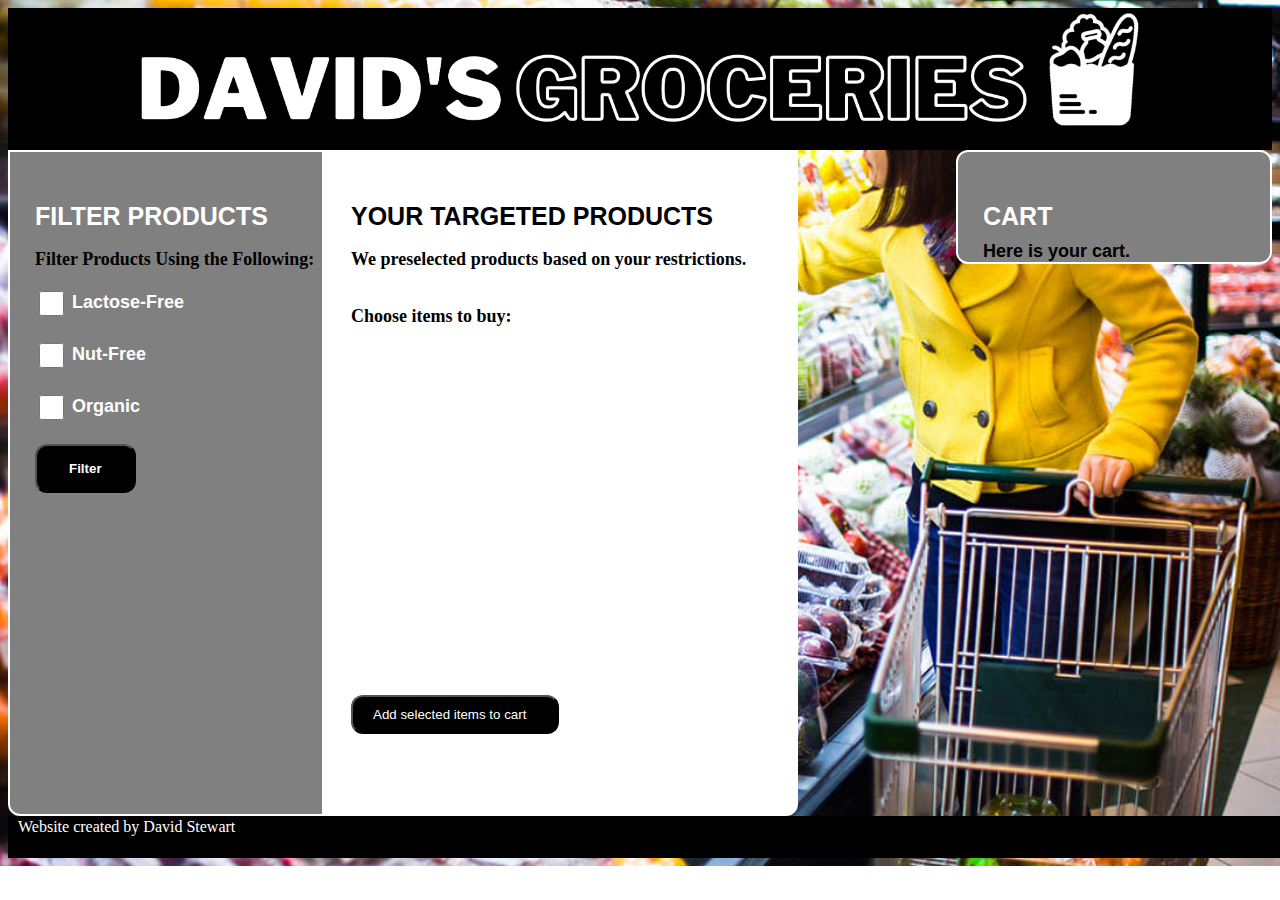
<file: Lab3/index.html>
<!DOCTYPE html>
<html>
<head>
	<! This style sheet is taken from  https://www.w3schools.com/howto/howto_js_tabs.asp>
	<link href="styles/style.css" rel="stylesheet" type="text/css">
</head>
<div class="wrapper">
	
<body>
<div class="header">
	<img src="images/icon4.png" alt="David's Groceries Logo" width="800px" class="icon" ></div>


<!-- Tab content -->
<div id="Client" class="tabcontent filter">
  <div class="title">FILTER PRODUCTS</div>
	<br>
	<div class="filterfollowing">Filter Products Using the Following:</div>
	<br>
	<!--onchange="populateListProductChoices(this.id, 'displayProduct')"--->
	<div id="dietSelect" name="dietSelect" class="filterselect">
		<div>
			<input type="checkbox" id="Lactose-Free" name="Lactose-Free" value="Lactose-Free" class="checkboxstyle">
			<label for="Lactose-Free">Lactose-Free</label>
		</div>
		<br>
		<div>
			<input type="checkbox" id="Nut-Free" name="Nut-Free" value="Nut-Free" class="checkboxstyle">
			<label for="Nut-Free">Nut-Free</label>
		</div>
		<br> 
		<div>
			<input type="checkbox" id="Organic" name="Organic" value="Organic" class="checkboxstyle">
			<label for="Organic">Organic</label>
		</div>
		<br>
	<button id="filter" type="button" class="filterbutton" onclick="populateListProductChoices('displayProduct')"><strong> Filter</strong></button>
	</div>

	<!--
	<select id="dietSelect" name="dietSelect" onchange="populateListProductChoices(this.id, 'displayProduct')">
	<option value=""></option>
	<option value="Vegetarian">Vegetarian</option>
    <option value="Gluten-Free">Gluten-Free</option>
	<option value="Lactose-Free">Lactose-Free</option>
	<option value="Nut-Free">Nut-Free</option>
	<option value="Organic">Organic</option>
    <option value="None">None</option>
	</select>
	--->
</div>

<div id="Products" class="tabcontent filterproducts">
  <div class="titleblack">YOUR TARGETED PRODUCTS</div>
	<br>
  <div class="filterfollowing">We preselected products based on your restrictions.</div>
	<br>
	<br>
	<div class="filterfollowing">Choose items to buy:</div>
	 <div id="displayProduct" style="overflow-y: scroll; height:350px;"></div>
	<br>
	 <button id="addCart" type="button" class="block" onclick="selectedItems()">
    Add selected items to cart &nbsp;&nbsp; </button>
</div>

<div id="Cart" class="tabcontent cart">
  <div class="carttitle">CART</div>
  <div class="hereisyourcart">Here is your cart.</div>
  <div id="displayCart"></div>
</div>
<div class="footer"> Website created by David Stewart</div>
</div>
	


<script src="scripts/groceries.js"></script><script src="scripts/main.js"></script>

</body>
</html>
</file>
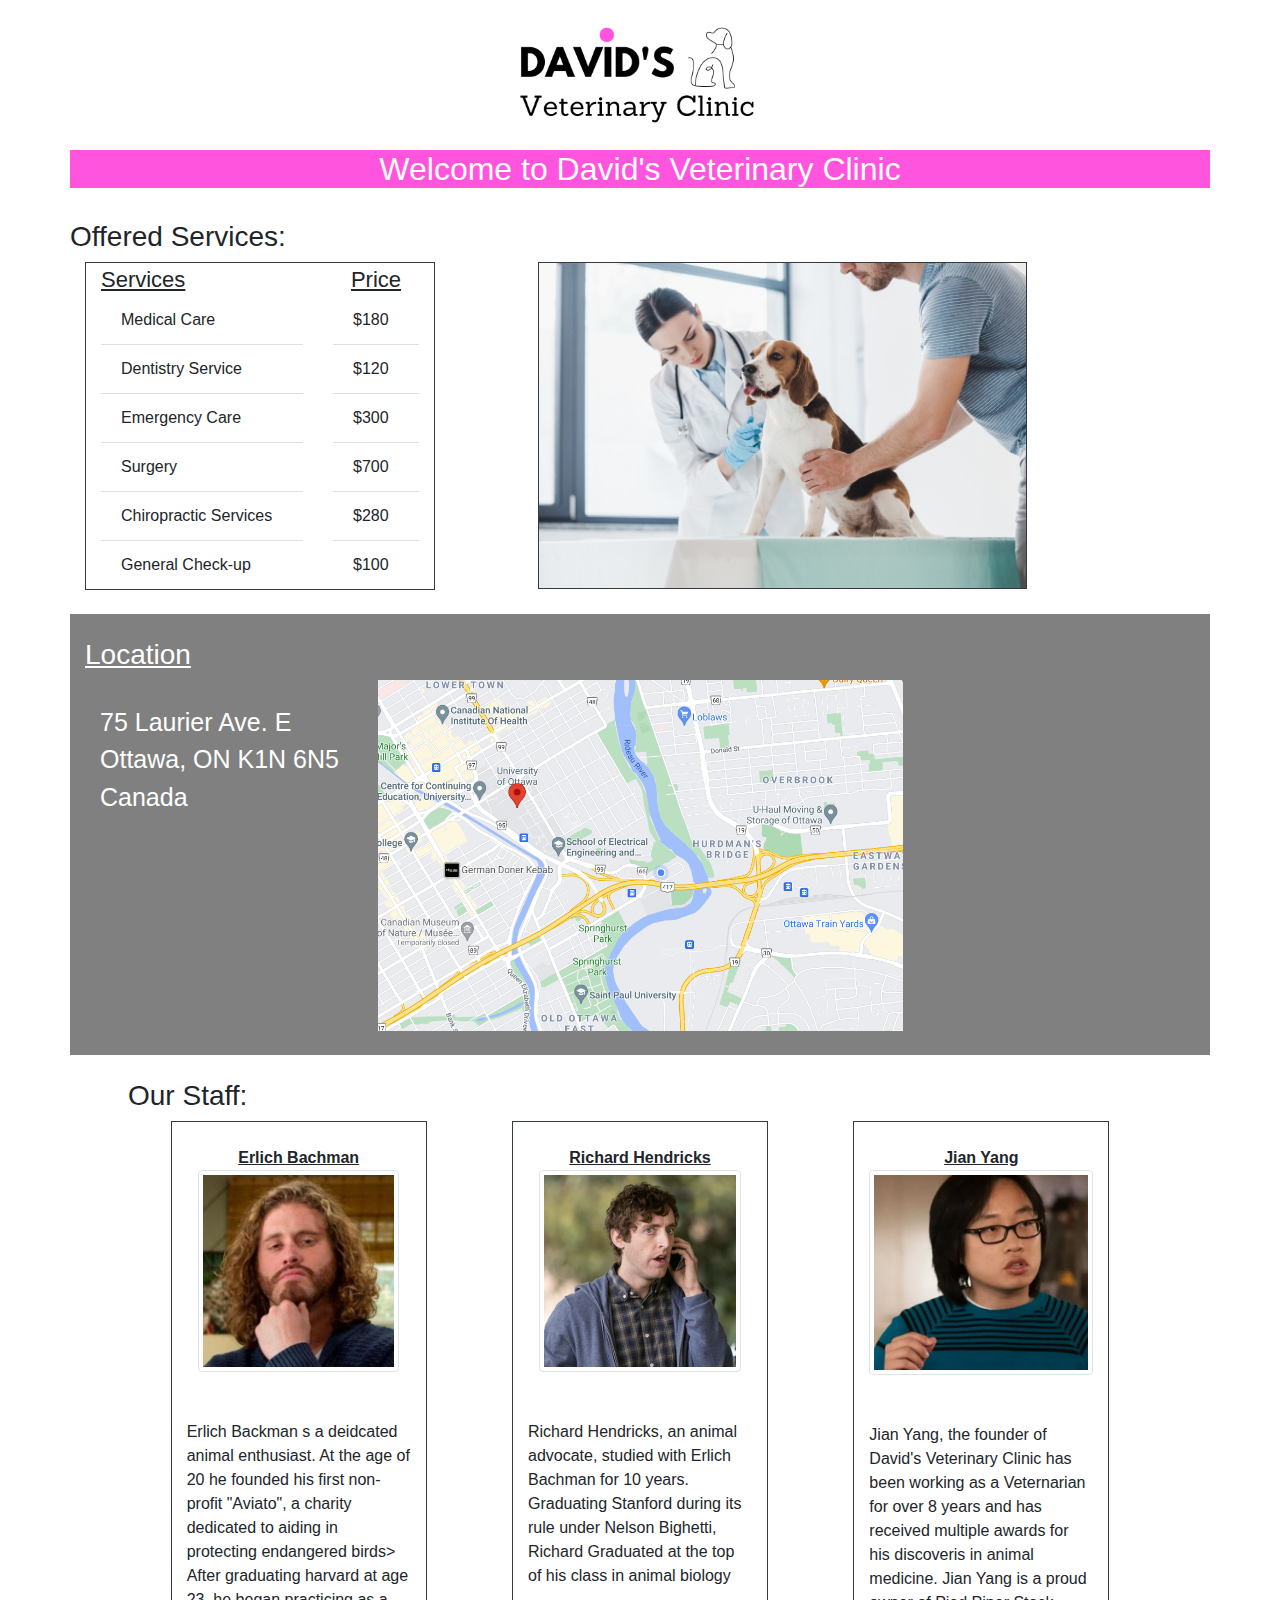
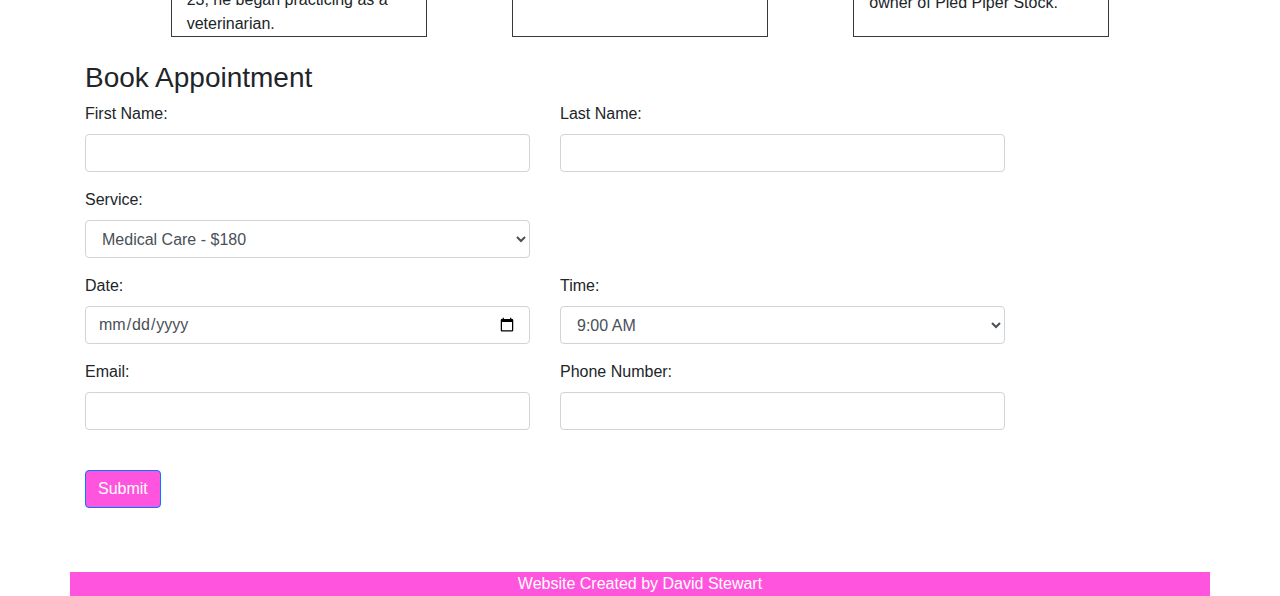
<file: Lab4/index.html>
<!doctype html>
<html lang="en">
<head>
  <title>Veterinary Clinic</title>
  <meta charset="utf-8">
	
	
  <meta name="viewport" content="width=device-width, initial-scale=1">
  <link rel="stylesheet" href="https://maxcdn.bootstrapcdn.com/bootstrap/4.5.2/css/bootstrap.min.css">
  <script src="https://ajax.googleapis.com/ajax/libs/jquery/3.5.1/jquery.min.js"></script>
  <script src="https://cdnjs.cloudflare.com/ajax/libs/popper.js/1.16.0/umd/popper.min.js"></script>
  <script src="https://maxcdn.bootstrapcdn.com/bootstrap/4.5.2/js/bootstrap.min.js"></script>
</head>
<body style="background-color:">

<div class="page-header text-center" style="background-color:white" >
<img src="images/David's.png" alt="David's Vet Icon"  width="300px" >
</div>
	
<div class="container text-center" style="background-color:#FF54DD">
	<h2 style="color:white">Welcome to David's Veterinary Clinic</h2>
</div>
<br>
  
<div class="container-md">
	<div class="row">
		 <h3> Offered Services:</h3>
	</div>
  <div class="row ">
    <div class="col-sm-4">

		<div class="container border border-dark">
			<div class="row justify-content-md-center">
				<div class="col-sm-8  ">
					<div style="font-size: 22px"><u>Services</u></div>
					<ul class="list-group list-group-flush">
					 	<li class="list-group-item">Medical Care</li>
						<li class="list-group-item">Dentistry Service</li>
						<li class="list-group-item">Emergency Care</li>
						<li class="list-group-item">Surgery</li>
						<li class="list-group-item">Chiropractic Services</li>
						<li class="list-group-item">General Check-up</li>
					</ul>
				</div>
				<div class="col-sm-4">
					<div class="text-center" style="font-size: 22px"><u>Price</u></div>
						<ul class="list-group list-group-flush">
					 	<li class="list-group-item">$180</li>
						<li class="list-group-item">$120</li>
						<li class="list-group-item">$300</li>
						<li class="list-group-item">$700</li>
						<li class="list-group-item">$280</li>
						<li class="list-group-item">$100</li>
					</ul>
				</div>
			</div>
		</div>
    </div>
    <div class="col-sm-7 text-center">
		<img src="images/veterinarian.jpg" alt="David's Veterinary Clinic Logo"  height="320px" class="border border-dark img-fluid" style="width:77%">
    </div>
  </div>
</div>
<br>
<div class="container" style="background-color:grey">
	<br>
	<h3 style="color:white"><u>Location</u></h3>
	<div class="container" style="color:white">
		<div class="row justify-content-md">
			<div class="col-sm-3">
				<br>
				<div style="font-size:25px">75 Laurier Ave. E</div>
				<div style="font-size:25px">Ottawa, ON K1N 6N5</div>
				<div style="font-size:25px">Canada</div>
			</div>
			<div class="col-sm-6" style="text-align:center">
				<img src="images/map.png" alt="David's Veterinary Clinic Map"  height="350" class="img-fluid" style="width:100%" >
				<br>
				<br>
			</div>
		</div>
		<div class="row"> </div>
	</div>
</div>
<br>
<div class="container" Style="width:80%">
	<div class="row"> <h3>Our Staff:</h3></div>
	<div class="row justify-content-md-center">
		<div class="col-sm-3 border border-dark" background>
			<div>
				<br>
				<div class="text-center"><u><b>Erlich Bachman</b></u></div>
				<div class="text-center">
					<img src="images/erlich.jpg" alt="Erlich Bachman Image"  height="200px" class="img-fluid img-thumbnail" style="width:90%">
				</div>
				<br>
				<br>
				<div>Erlich Backman s a deidcated animal enthusiast. At the age of 20 he founded his first non-profit "Aviato", a charity dedicated to aiding in protecting endangered birds> After graduating harvard at age 23, he began practicing as a veterinarian.  </div>
			</div>
		</div>
		<div class="col-sm-1"></div>
		<div class="col-sm-3 border border-dark">
			<div>
				<br>
				<div class="text-center"><u><b>Richard Hendricks</b></u></div>
				<div class="text-center">
					<img src="images/richard.webp" alt="Richard Hendricks Image"  height="200px" class="img-fluid img-thumbnail" style="width:90%">
				</div>
				<br>
				<br>
				<div> Richard Hendricks, an animal advocate, studied with Erlich Bachman for 10 years. Graduating Stanford during its rule under Nelson Bighetti, Richard Graduated at the top of his class in animal biology </div>
			</div>
		</div>
		<div class="col-sm-1"></div>
		<div class="col-sm-3 border border-dark">
			<div>
				<br>
				<div class="text-center"><u><b>Jian Yang</b></u></div>
				<div class="text-center">
					<img src="images/jian.png" alt="Jian Yang Image"  height="200px" class="img-fluid img-thumbnail" style="width:100%">
				</div>
				<br>
				<br>
				<div> Jian Yang, the founder of David's Veterinary Clinic has been working as a Veternarian for over 8 years and has received multiple awards for his discoveris in animal medicine. Jian Yang is a proud owner of Pied Piper Stock. </div>
			</div>
		</div>
		
	</div>
</div>
<br>
<div class="container">
		<h3>Book Appointment</h3>
	<div class="row">
		<div class="col-sm-5">
			<div class="form-group">
    			<label for="fst">First Name:</label>
    			<input type="text" class="form-control" id="fst">
    		</div>
			<form>
    		<div class="form-group">
      			<label for="sel1">Service:</label>
      			<select class="form-control" id="sel1">
        			<option>Medical Care - $180</option>
        			<option>Dentistry Service - $120</option>
        			<option>Emergency Care - $300</option>
        			<option>Surgery - $700</option>
					<option>Chiropractic Services - $280</option>
      			</select>
    		</div>
			</form>

		</div>
		<div class="col-sm-5">
			<div class="form-group">
    			<label for="lst">Last Name:</label>
    			<input type="password" class="form-control" id="pwd">
    		</div>
			
		</div>
	</div>
	<div class="row">
		<div class="col-sm-5">
			    <form method="post">
      			<div class="form-group">
        			<label class="control-label" for="date">Date:</label>
        			<input class="form-control" id="date" name="date" placeholder="MM/DD/YYY" type="date"/>
      			</div>
			</form>	
				<div class="form-group">
    			<label for="lst">Email:</label>
    			<input type="password" class="form-control" id="pwd">
    		</div>
		</div>
		<div class="col-sm-5">
			    <div class="form-group">
      			<label for="sel1">Time:</label>
      			<select class="form-control" id="sel1">
					<option>9:00 AM</option>
					<option>10:00 AM</option>
					<option>11:00 AM</option>
        			<option>12:00 PM</option>
        			<option>1:00 PM</option>
        			<option>2:00 PM</option>
        			<option>3:00 PM</option>
					<option>5:00 PM</option>
					<option>6:00 PM</option>
      			</select>
    		</div>
				<div class="form-group">
    			<label for="lst">Phone Number:</label>
    			<input type="password" class="form-control" id="pwd">
    			</div>
		</div>
	</div>
	<br>
	<div class="row">
		<div class="col-sm-5">
	<div class="form-group"> <!-- Submit button -->
        <button class="btn btn-primary " name="submit" type="submit" style="background-color:#FF54DD">Submit</button>
      </div>
		</div>
	</div>	
</div>
<br>
<br>
<div class="container page-footer text-center" style="background-color:#FF54DD">
	<div style="color:white">Website Created by David Stewart</div>
</div>

</body>
</html>
</file>
<file: Lab3/styles/style.css>
/* This style sheet is taken from  https://www.w3schools.com/howto/howto_js_tabs.asp> */

/*
.tab {
  overflow: hidden;
  border: 1px solid #ccc;
  background-color: #f1f1f1;
}


.tab button {
  background-color: inherit;
  float: left;
  border: none;
  outline: none;
  cursor: pointer;
  padding: 14px 16px;
  transition: 0.3s;
}


.tab button:hover {
  background-color: #ddd;
}


.tab button.active {
  background-color: #ccc;
}


.tabcontent {
  display: none;
  padding: 6px 12px;
  border: 1px solid #ccc;
  border-top: none;
}*/

/* my stuff */

body{
	background-image: url("../images/grocerystore.jpg");
	background-repeat: no-repeat;
	background-position: center;
	background-size: cover;
	height: 100%;
}

button{
	background: black;
	color: white;
	font-family: Arial;
	padding: 10px 20px;
	border-radius: 12px;
	outline-color: white;
	
}

.checkboxstyle{
	height: 25px;
 	width: 25px;
 	background-color: #eee;
	vertical-align: middle;
}

.filterfollowing{
	font-weight: bold;
	font-size: 18px;
}


.wrapper{
	display: grid;
	grid-template-columns: repeat(8, 2fr);
	gap: 0px;
	grid-auto-rows: minmax(0px, auto);
}

.header{
	grid-row:1;
	grid-column:1/9;
	padding-bottom:15px;
	text-align:center;
	background: black;
}

.icon{
	vertica-align: top;
	width: 80%;
}

.filter{
	grid-column: 1/3;
	grid-row: 2/5;
	padding-top:50px;
	padding-bottom:80px;
	background-color: grey;
	border-bottom-left-radius: 12px;
	border: 2px solid white;
	padding-left: 25px;
}

.title{
	font-family: Arial;
	font-weight: bold;
	color: white;
	font-size: 25px;
}

.titleblack{
	font-family: Arial;
	font-weight: bold;
	color: black;
	font-size: 25px;
}

.filterproducts{
	padding-top:50px;
	grid-column: 3/6;
	grid-row: 2/5;
	padding-bottom:80px;
	background-color: WHITE;
	border-bottom-right-radius: 12px;
	border: 2px solid white;
	padding-left: 25px;
}

.filterselect{
	color: white;
	font-family: Arial;
	font-weight: bold;
	font-size: 18px;
}

.filterbutton{
	color:white;
	padding: 15px 32px;
	background-color: black;
	outline: white;
	
}

.filterbutton:hover{
	background-color:#1B1B1B;
	color: white;
}

.cart{
	padding-top:50px;
	grid-column: 7/9;
	grid-row: 2/4;
	background-color: grey;
	border-radius: 12px;
	border: 2px solid white;
	padding-left: 25px;
}

.footer {
	grid-column: 1/9;
	grid-row:5;
    padding: 2px 10px 0px 10px;
    bottom: 0;
	text-align: left;
    width: 100%;
	color: white;
    height: 40px;
    background: black;
}

.product{
	border-radius: 12px;
	border: 2px solid black;
	padding: 5px;
}

.product img{
	max-height: 100px;
	border-radius: 8px;
	text-align: left;
	grid-row: 1;
	grid-column: 1;
}

.product H5{
	grid-row: 1;
	grid-column: 2;
	font-family: Arial;
	font-size: 20px;
	font-weight: bold;
}

.product p{
	grid-row: 1;
	grid-column: 3;
	font-size: 20px;
	padding-top: 14px;
}

.product input{
	grid-row: 1;
	grid-column: 4;
}

.checkbox{
	height: 25px;
 	width: 25px;
 	background-color: #eee;
	vertical-align: inherit;
	text-align: right;
}

.product button:hover{
	background-color:white;
	color: black;
}

.productwrapper{
	display: grid;
	grid-template-columns: repeat(4, 2fr);
	gap: 1px;
	grid-template-rows: repeat(1, minmax(auto,100px));
	padding-right: 10px;
}

.cartfont{
	font-family: Arial;
	font-size: 18px;
	font-weight: bold;
	padding-top: 10px;
}

.cartwrapper{
	display: grid;
	grid-template-columns: repeat(4, 2fr);
	gap: 1px;
	grid-auto-rows: minmax(0px, auto)
	padding-right: 10px;
}

.carttitle{
	font-family: Arial;
	font-weight: bold;
	color: white;
	font-size: 25px;
	grid-row: 1;
}
.hereisyourcart{
		font-family: Arial;
	font-size: 18px;
	font-weight: bold;
	padding-top: 10px;
}
</file>
